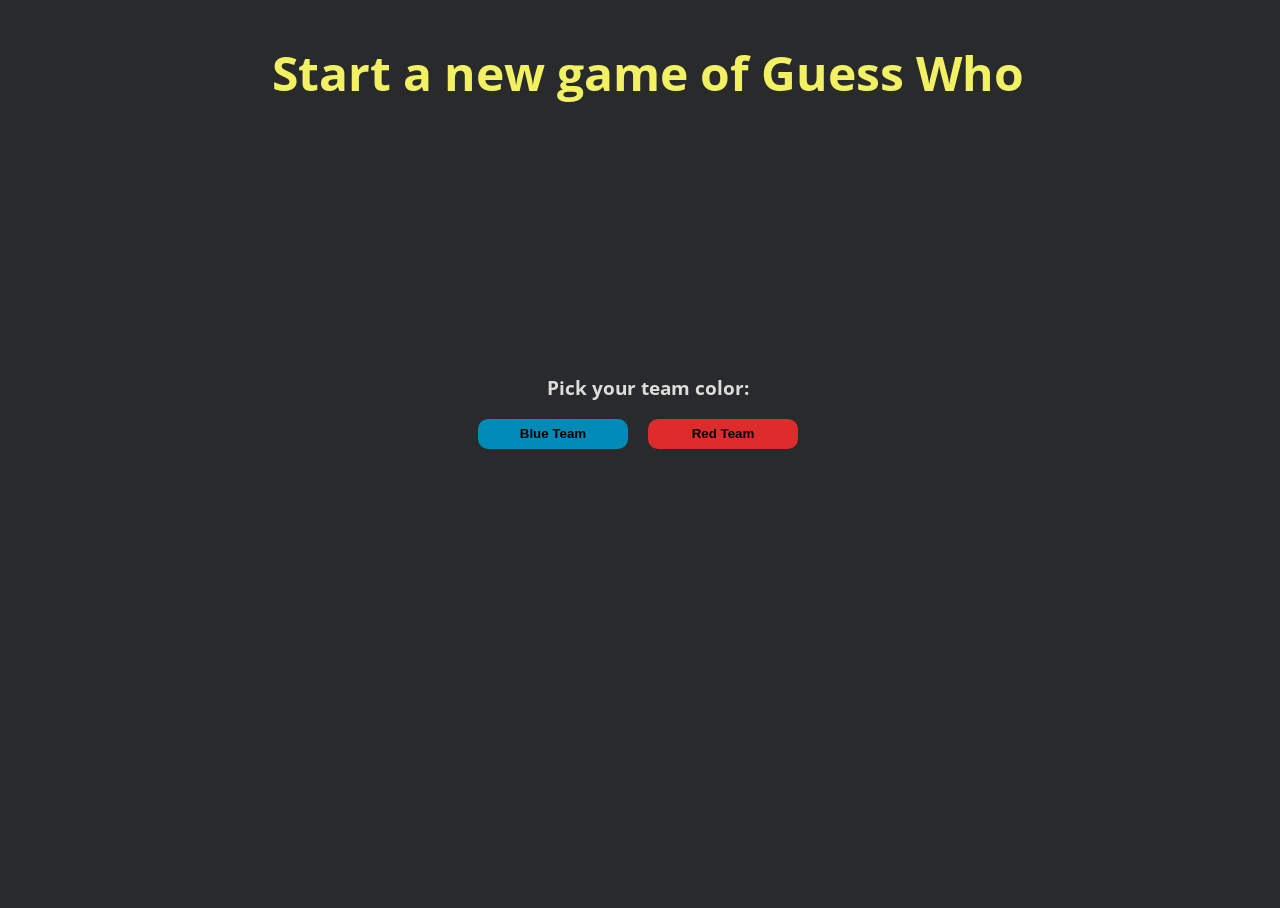
<file: index.html>
<!DOCTYPE html>
<html lang="en">
    <head>
        <meta charset="UTF-8">
        <title>Guess Who</title>
        <link rel="stylesheet" type="text/css" href="styles.css">
        <link href="https://fonts.googleapis.com/css?family=Open+Sans" rel="stylesheet"> 
    </head>
    <body>
        <h1>Start a new game of Guess Who</h1>
        <h3 style="margin-top: 30vh;">Pick your team color:</h3>
        <div id="teamButtons">
            <a href="blue-team.html"><button class="team-btn" id="blueTeam"><b>Blue Team</b></button></a>
            <a href="red-team.html"><button class="team-btn" id="redTeam"><b>Red Team</b></button></a>
        </div>    
    </body>
</html>
</file>
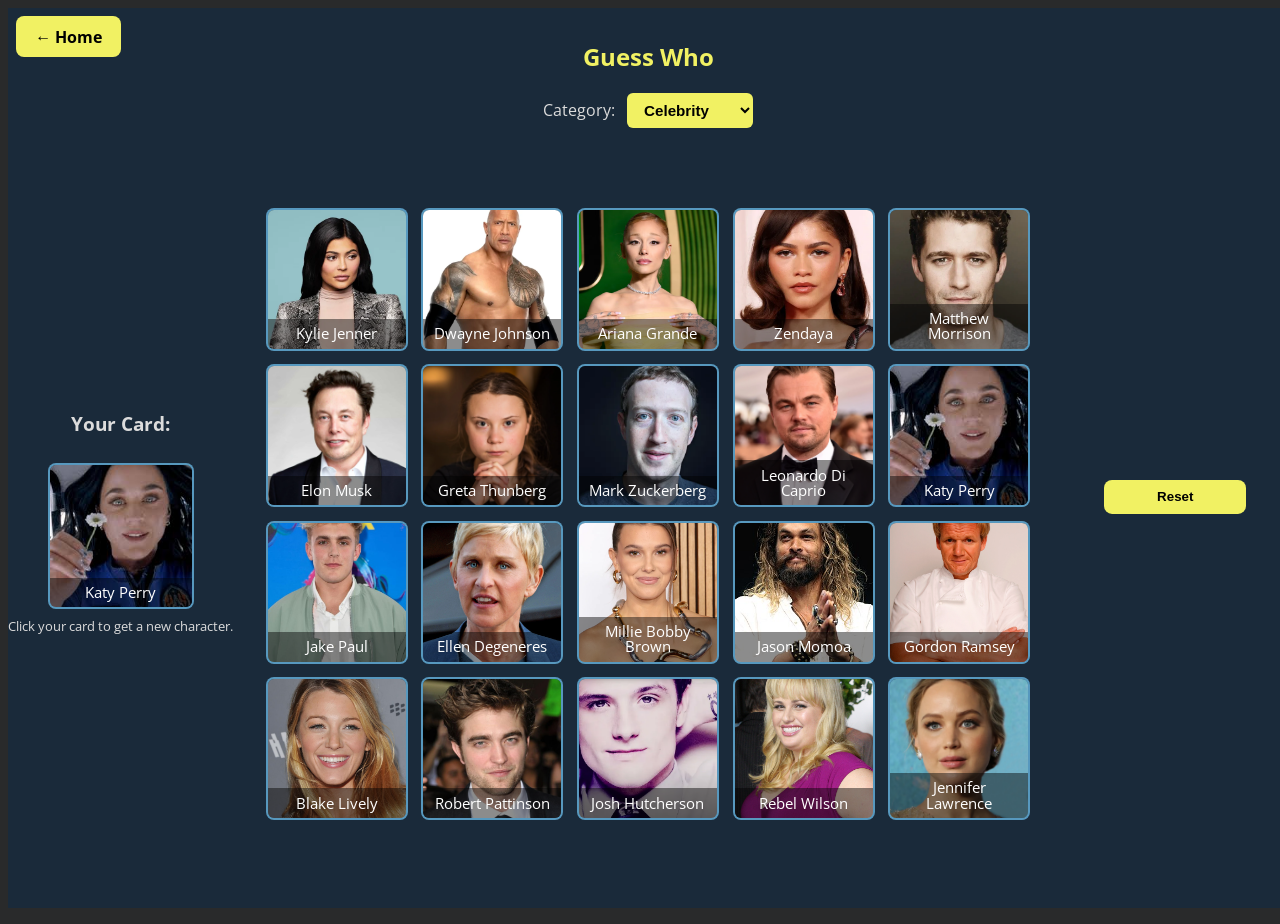
<file: blue-team.html>
<!DOCTYPE html>
<html lang="en">
    <head>
        <meta charset="UTF-8">
        <title>Guess Who: Blue Team</title>
        <link rel="stylesheet" type="text/css" href="styles.css">
        <link href="https://fonts.googleapis.com/css?family=Open+Sans" rel="stylesheet">   
    </head>
    <body style="background-color: #1a2a3a;">
        <a href="index.html" class="home-btn">← Home</a>
        <section id="grid-section">
            <h2 style="text-align:center; margin-top:2rem; color: rgb(241, 241, 99);">Guess Who</h2>
            <div style="text-align: center;">
            <label for="category-select" style="margin-right: 0.5rem;">Category:</label>
            <select id="category-select">
                <option value="celebrity">Celebrity</option>
                <option value="characters">Characters</option>
                <option value="creatures">Creatures</option>
                <option value="tvshows">TV Shows</option>
            </select>
            </div>
            <div id="grid-area">
                <div id="playerCard">
                    <h3>Your Card:</h3>
                    <div class="square blue-team myCard">
                        <img class="photo" name="myPhoto" src="">
                        <p class="name" id="myName"></p>
                    </div>
                    <small>Click your card to get a new character.</small>
                </div>

                <div id="grid-wrapper">
                    <div id="grid" aria-label="Guess Who">
                        <div class="square blue-team">
                            <img class="photo" id="photo-1" src="">
                            <p class="name" id="name-1"></p>
                        </div>
                        <div class="square blue-team">
                            <img class="photo" id="photo-2" src="">
                            <p class="name" id="name-2"></p>
                        </div>
                        <div class="square blue-team">
                            <img class="photo" id="photo-3" src="">
                            <p class="name" id="name-3"></p>
                        </div>
                        <div class="square blue-team">
                            <img class="photo" id="photo-4" src="">
                            <p class="name" id="name-4"></p>
                        </div>
                        <div class="square blue-team">
                            <img class="photo" id="photo-5" src="">
                            <p class="name" id="name-5"></p>
                        </div>

                        <div class="square blue-team">
                            <img class="photo" id="photo-6" src="">
                            <p class="name" id="name-6"></p>
                        </div>
                        <div class="square blue-team">
                            <img class="photo" id="photo-7" src="">
                            <p class="name" id="name-7"></p>
                        </div>
                        <div class="square blue-team">
                            <img class="photo" id="photo-8" src="">
                            <p class="name" id="name-8"></p>
                        </div>
                        <div class="square blue-team">
                            <img class="photo" id="photo-9" src="">
                            <p class="name" id="name-9"></p>
                        </div>
                        <div class="square blue-team">
                            <img class="photo" id="photo-10" src="">
                            <p class="name" id="name-10"></p>
                        </div>

                        <div class="square blue-team">
                            <img class="photo" id="photo-11" src="">
                            <p class="name" id="name-11"></p>
                        </div>
                        <div class="square blue-team">
                            <img class="photo" id="photo-12" src="">
                            <p class="name" id="name-12"></p>
                        </div>
                        <div class="square blue-team">
                            <img class="photo" id="photo-13" src="">
                            <p class="name" id="name-13"></p>
                        </div>
                        <div class="square blue-team">
                            <img class="photo" id="photo-14" src="">
                            <p class="name" id="name-14"></p>
                        </div>
                        <div class="square blue-team">
                            <img class="photo" id="photo-15" src="">
                            <p class="name" id="name-15"></p>
                        </div>

                        <div class="square blue-team">
                            <img class="photo" id="photo-16" src="">
                            <p class="name" id="name-16"></p>
                        </div>
                        <div class="square blue-team">
                            <img class="photo" id="photo-17" src="">
                            <p class="name" id="name-17"></p>
                        </div>
                        <div class="square blue-team">
                            <img class="photo" id="photo-18" src="">
                            <p class="name" id="name-18"></p>
                        </div>
                        <div class="square blue-team">
                            <img class="photo" id="photo-19" src="">
                            <p class="name" id="name-19"></p>
                        </div>
                        <div class="square blue-team">
                            <img class="photo" id="photo-20" src="">
                            <p class="name" id="name-20"></p>
                        </div>
                    </div>
                </div>

                <button id="reset-btn" class="reset-btn">Reset</button>
            </div>
        </section>

        <script type="text/javascript" src="guess-who.js"></script>
    </body>
</html>
</file>
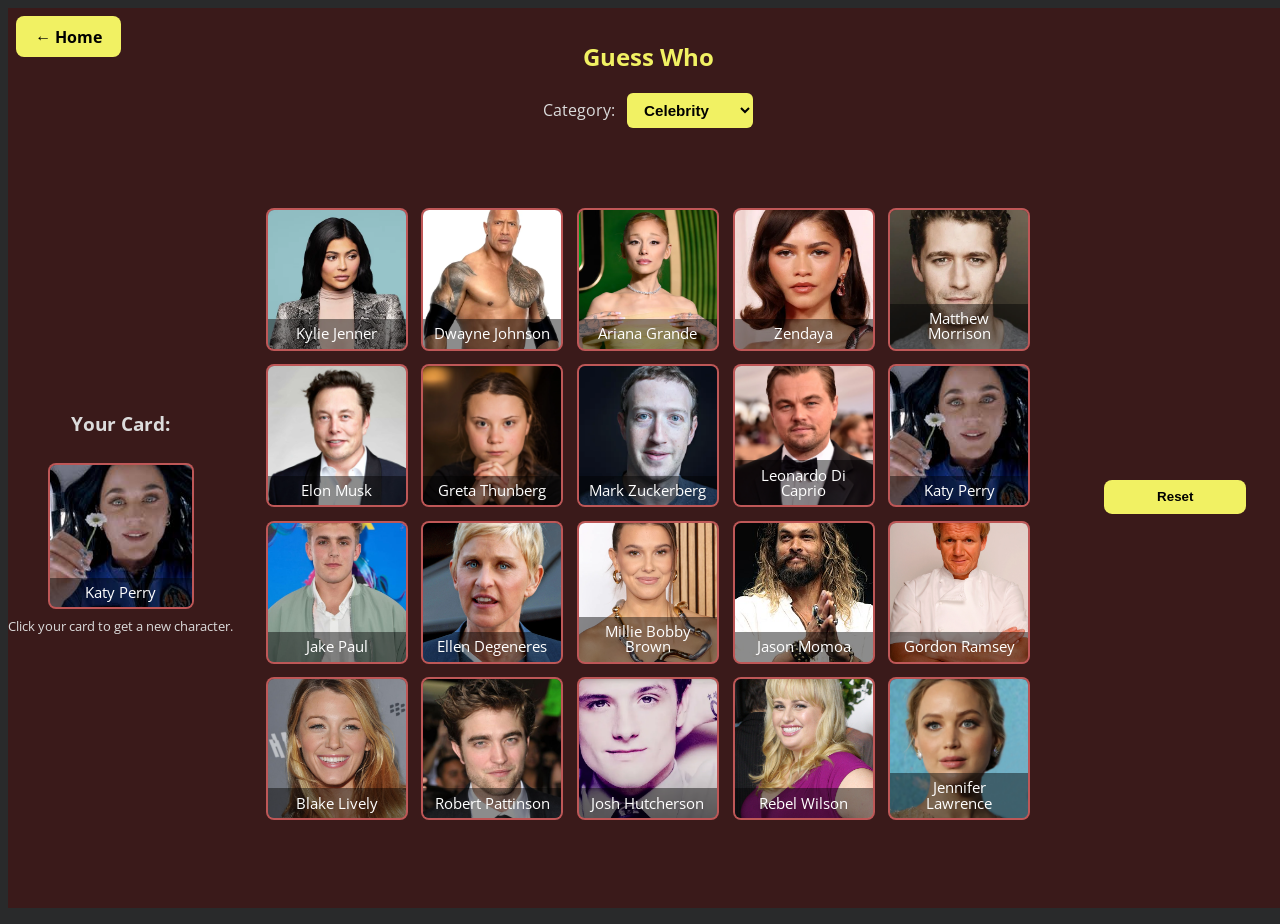
<file: red-team.html>
<!DOCTYPE html>
<html lang="en">
    <head>
        <meta charset="UTF-8">
        <title>Guess Who: Blue Team</title>
        <link rel="stylesheet" type="text/css" href="styles.css">
        <link href="https://fonts.googleapis.com/css?family=Open+Sans" rel="stylesheet">   
    </head>
    <body style="background-color: #3a1a1a;">
        <a href="index.html" class="home-btn">← Home</a>
        <section id="grid-section">
            <h2 style="text-align:center; margin-top:2rem; color: rgb(241, 241, 99);">Guess Who</h2>
            <div style="text-align: center;">
            <label for="category-select" style="margin-right: 0.5rem;">Category:</label>
            <select id="category-select">
                <option value="celebrity">Celebrity</option>
                <option value="characters">Characters</option>
                <option value="creatures">Creatures</option>
                <option value="tvshows">TV Shows</option>
            </select>
            </div>
            <div id="grid-area">
                <div id="playerCard">
                    <h3>Your Card:</h3>
                    <div class="square red-team myCard">
                        <img class="photo" name="myPhoto" src="">
                        <p class="name" id="myName"></p>
                    </div>
                    <small>Click your card to get a new character.</small>
                </div>

                <div id="grid-wrapper">
                    <div id="grid" aria-label="Guess Who">
                        <div class="square red-team">
                            <img class="photo" id="photo-1" src="">
                            <p class="name" id="name-1"></p>
                        </div>
                        <div class="square red-team">
                            <img class="photo" id="photo-2" src="">
                            <p class="name" id="name-2"></p>
                        </div>
                        <div class="square red-team">
                            <img class="photo" id="photo-3" src="">
                            <p class="name" id="name-3"></p>
                        </div>
                        <div class="square red-team">
                            <img class="photo" id="photo-4" src="">
                            <p class="name" id="name-4"></p>
                        </div>
                        <div class="square red-team">
                            <img class="photo" id="photo-5" src="">
                            <p class="name" id="name-5"></p>
                        </div>

                        <div class="square red-team">
                            <img class="photo" id="photo-6" src="">
                            <p class="name" id="name-6"></p>
                        </div>
                        <div class="square red-team">
                            <img class="photo" id="photo-7" src="">
                            <p class="name" id="name-7"></p>
                        </div>
                        <div class="square red-team">
                            <img class="photo" id="photo-8" src="">
                            <p class="name" id="name-8"></p>
                        </div>
                        <div class="square red-team">
                            <img class="photo" id="photo-9" src="">
                            <p class="name" id="name-9"></p>
                        </div>
                        <div class="square red-team">
                            <img class="photo" id="photo-10" src="">
                            <p class="name" id="name-10"></p>
                        </div>

                        <div class="square red-team">
                            <img class="photo" id="photo-11" src="">
                            <p class="name" id="name-11"></p>
                        </div>
                        <div class="square red-team">
                            <img class="photo" id="photo-12" src="">
                            <p class="name" id="name-12"></p>
                        </div>
                        <div class="square red-team">
                            <img class="photo" id="photo-13" src="">
                            <p class="name" id="name-13"></p>
                        </div>
                        <div class="square red-team">
                            <img class="photo" id="photo-14" src="">
                            <p class="name" id="name-14"></p>
                        </div>
                        <div class="square red-team">
                            <img class="photo" id="photo-15" src="">
                            <p class="name" id="name-15"></p>
                        </div>

                        <div class="square red-team">
                            <img class="photo" id="photo-16" src="">
                            <p class="name" id="name-16"></p>
                        </div>
                        <div class="square red-team">
                            <img class="photo" id="photo-17" src="">
                            <p class="name" id="name-17"></p>
                        </div>
                        <div class="square red-team">
                            <img class="photo" id="photo-18" src="">
                            <p class="name" id="name-18"></p>
                        </div>
                        <div class="square red-team">
                            <img class="photo" id="photo-19" src="">
                            <p class="name" id="name-19"></p>
                        </div>
                        <div class="square red-team">
                            <img class="photo" id="photo-20" src="">
                            <p class="name" id="name-20"></p>
                        </div>
                    </div>
                </div>

                <button id="reset-btn" class="reset-btn">Reset</button>
            </div>
        </section>

        <script type="text/javascript" src="guess-who.js"></script>
    </body>
</html>
</file>
<file: styles.css>
html, body {
    font-family: "Open Sans", sans-serif;
    background-color: #292a2b;
    color: rgb(220, 220, 220);
    width: 100%;
    height: 100%;
    overflow-x: hidden;
    overflow-y: auto;
}

/** ----------------- **
       Game Buttons     
 ** ----------------- **/ 

#header-container {
    width: 100vw;
    display: flex;
    align-items: center;
    justify-content: center;
    flex-direction: row;
}
#btn-container {
    text-align: center;
    width: 350px;
    margin-left: -350px;
}
.game-btn {
    width: 150px;
    height: 30px;
    border-radius: 10px;
    margin-right: 20px;
    margin-bottom: 20px;
    border: none;
    outline: none;
    background-color: rgb(241, 241, 99);
}
.game-btn:hover {
    background-color: rgb(255, 255, 148);
}

/** ----------------- **
       Home Screen     
 ** ----------------- **/ 

h3 {
    text-align: center;
    width: 100%;
}
h1 {
    text-align: center;
    width: 100%;
    font-size: 300%;
    color: rgb(241, 241, 99);
}
#teamButtons {
    display: flex;
    justify-content: center;
    align-items: center;
}

.team-btn {
    width: 150px;
    height: 30px;
    border-radius: 10px;
    margin-right: 20px;
    border: none;
    outline: none;
}

#blueTeam {
    background-color: rgb(0, 138, 184);
}
#blueTeam:hover {
    background-color: rgb(0, 112, 150);
}
#blueTeam:active {
    background-color: rgb(0, 112, 150);
}
#redTeam {
    background-color: rgb(223, 43, 43);
}
#redTeam:hover {
    background-color: rgb(185, 36, 36);
}
#redTeam:active {
    background-color: rgb(185, 36, 36);
}
a {
    text-decoration: none;
    color: black;
}

/* Responsive 5x4 grid that fills most of the viewport without causing vertical scrollbars */
#grid {
    display: grid;
    grid-template-columns: repeat(5, 1fr);
    gap: clamp(8px, 1.5vmin, 24px);
    
    /* width scales with viewport width, but height limited by viewport minus header and buffer */
    max-width: 92vw;
    max-height: calc(100vh - 18rem); /* header + some breathing room */

    margin: 1.25rem auto;
    
    /* make the grid fit inside max-height */
    aspect-ratio: 5 / 4;
}

/* squares scale to the grid cells */
.square {
    position: relative;
    overflow: hidden;
    border-radius: 8px;
    border: 2px solid rgba(255,255,255,0.06);
    box-shadow: 0 2px 6px rgba(0,0,0,0.6) inset;
    transition: transform .12s ease, background .12s ease;
    display: block;
}

.square:hover {
    transform: translateY(-4px);
    background: #444;
    cursor: pointer;
}

.square img.photo {
    position: absolute;
    inset: 0;
    width: 100%;
    height: 100%;
    object-fit: cover;
    display: block;
    transition: filter .15s ease, transform .15s ease;
    z-index: 0;
}

.square p.name {
    position: absolute;
    left: 0;
    right: 0;
    bottom: 0;
    margin: 0;
    padding: 0.45rem 0.6rem;
    background: rgba(0,0,0,0.45);
    color: #fff;
    font-size: 0.95rem;
    text-align: center;
    line-height: 1;
    z-index: 2;
}

/* Grey tint + desaturate when square is toggled */
.square.greyed-out img.photo {
    filter: grayscale(100%) brightness(60%);
    transform: scale(1.01);
}

/* Subtle overlay to ensure a consistent greyed look (name stays above it) */
.square.greyed-out::after {
    content: "";
    position: absolute;
    inset: 0;
    background: rgba(82,81,81,0.28);
    pointer-events: none;
    z-index: 1;
}

/** ----------------- **
Team specific square colors
 ** ----------------- **/
.blue-team {
    background-color: rgba(99, 191, 241, 0.7); /* blue tint */
}

.red-team {
    background-color: rgba(241, 99, 99, 0.7);  /* red tint */
}

.greyed-out {
    background-color: rgb(82, 81, 81);
}
.greyed-out:hover {
    background-color: rgb(59, 59, 59);
}

/* Fix top player card so it stays square and the image fills it */
#playerCard .square {
  width: min(120px, 22vmin);
  aspect-ratio: 1 / 1;
  height: auto;          /* <- prevents forced stretching */
  margin: 0.5rem auto;
  position: relative;
  overflow: hidden;
}

#playerCard .square img.photo {
  width: 100%;
  height: 100%;
  object-fit: cover;
  display: block;
}

/* Layout: player card left, grid centered */
#grid-area {
  display: flex;
  justify-content: center;
  align-items: flex-start;
  gap: 2rem;
  width: 100vw; /*min(92vw, 1200px);    */
  padding: 0;
  padding-bottom: 2rem;
  box-sizing: border-box;
}

/* compute one grid cell width so player card matches a single cell */
:root {
  --grid-gap: clamp(8px, 1.5vmin, 24px);
  --grid-total-width: min(92vw, calc((100vh - 18rem) * 5 / 4));
  --cell-width: calc((var(--grid-total-width) - (4 * var(--grid-gap))) / 5);
}

#playerCard {
  flex: 0 0 var(--cell-width);
  display: flex;
  flex-direction: column;
  align-items: center;
}

/* make the player-card square match other cells */
#playerCard .square {
  width: 100%;
  aspect-ratio: 1 / 1;
  margin: 0.25rem 0;
}

/* ensure the grid stays centered inside its wrapper */
#grid-wrapper {
  flex: 1 1 auto;
  display: flex;
  justify-content: center;
  align-items: flex-start;
}

/* keep grid's own sizing rules but remove page-centering margin */
#grid {
  margin: 0;
  gap: var(--grid-gap);
  width: var(--grid-total-width);
  aspect-ratio: 5 / 4;
}

/* responsive: stack on smaller screens */
@media (max-width: 900px) {
  #grid-area {
    flex-direction: column;
    align-items: center;
  }
  #playerCard {
    flex: 0 0 auto;
    width: min(160px, 22vmin);
  }
  #grid {
    width: min(92vw, 720px);
    margin-top: 0.75rem;
  }
}

/* Center the grid on the page, player card centered in left space */
#grid-area {
  display: grid;
  grid-template-columns: 1fr auto 1fr;
  align-items: center;
  width: 100%;
  min-height: calc(100vh - 6rem);
}

/* CENTER GRID */
#grid-wrapper {
  grid-column: 2;
  display: flex;
  justify-content: center;
}

/* GRID */
#grid {
  display: grid;
  grid-template-columns: repeat(5, 1fr);
  gap: var(--grid-gap);
  width: var(--grid-total-width);
  aspect-ratio: 5 / 4;
}

/* LEFT SIDE (PLAYER CARD) */
#playerCard {
  grid-column: 1;
  justify-self: center;   /* center horizontally inside left space */
  text-align: center;
  display: flex;
  flex-direction: column;
  align-items: center;
}

#playerCard .square {
  width: var(--cell-width);
  aspect-ratio: 1 / 1;
  margin: 0.5rem 0;
}

/* Player card never greys out, even if .greyed-out is added */
#playerCard .square.greyed-out img.photo {
    filter: none;
    transform: none;
}

#playerCard .square.greyed-out::after {
    display: none;
}

/* Reset button on the right */
#reset-btn {
  position: abs;
  right: 2rem;
  top: 50%;
  transform: translateY(-50%);
  padding: 0.6rem 1.2rem;
  background-color: rgb(241, 241, 99);
  border: none;
  border-radius: 8px;
  font-weight: bold;
  cursor: pointer;
  transition: background-color .15s ease;

  width: var(--cell-width);
  height: auto;          /* <- prevents forced stretching */
  margin: 0.5rem auto;
  overflow: hidden;

  grid-column: 3;
  justify-self: center;   /* center horizontally inside left space */
  text-align: center;
  display: flex;
  flex-direction: column;
  align-items: center;
}

#reset-btn:hover {
  background-color: rgb(255, 255, 148);
}

#grid-section {
  position: relative;
}

/* Home button in top left */
.home-btn {
  position: fixed;
  top: 1rem;
  left: 1rem;
  padding: 0.6rem 1.2rem;
  background-color: rgb(241, 241, 99);
  color: black;
  text-decoration: none;
  border-radius: 8px;
  font-weight: bold;
  cursor: pointer;
  transition: background-color .15s ease;
  z-index: 10;
}

.home-btn:hover {
  background-color: rgb(255, 255, 148);
}

/* Style category dropdown */
#category-select {
  padding: 0.5rem 0.8rem;
  background-color: rgb(241, 241, 99);
  color: black;
  border: none;
  border-radius: 6px;
  font-weight: bold;
  font-size: 0.95rem;
  cursor: pointer;
  transition: background-color .15s ease;
}

#category-select:hover {
  background-color: rgb(255, 255, 148);
}

#category-select:focus {
  outline: 2px solid rgb(0, 138, 184);
  outline-offset: 2px;
}
</file>
